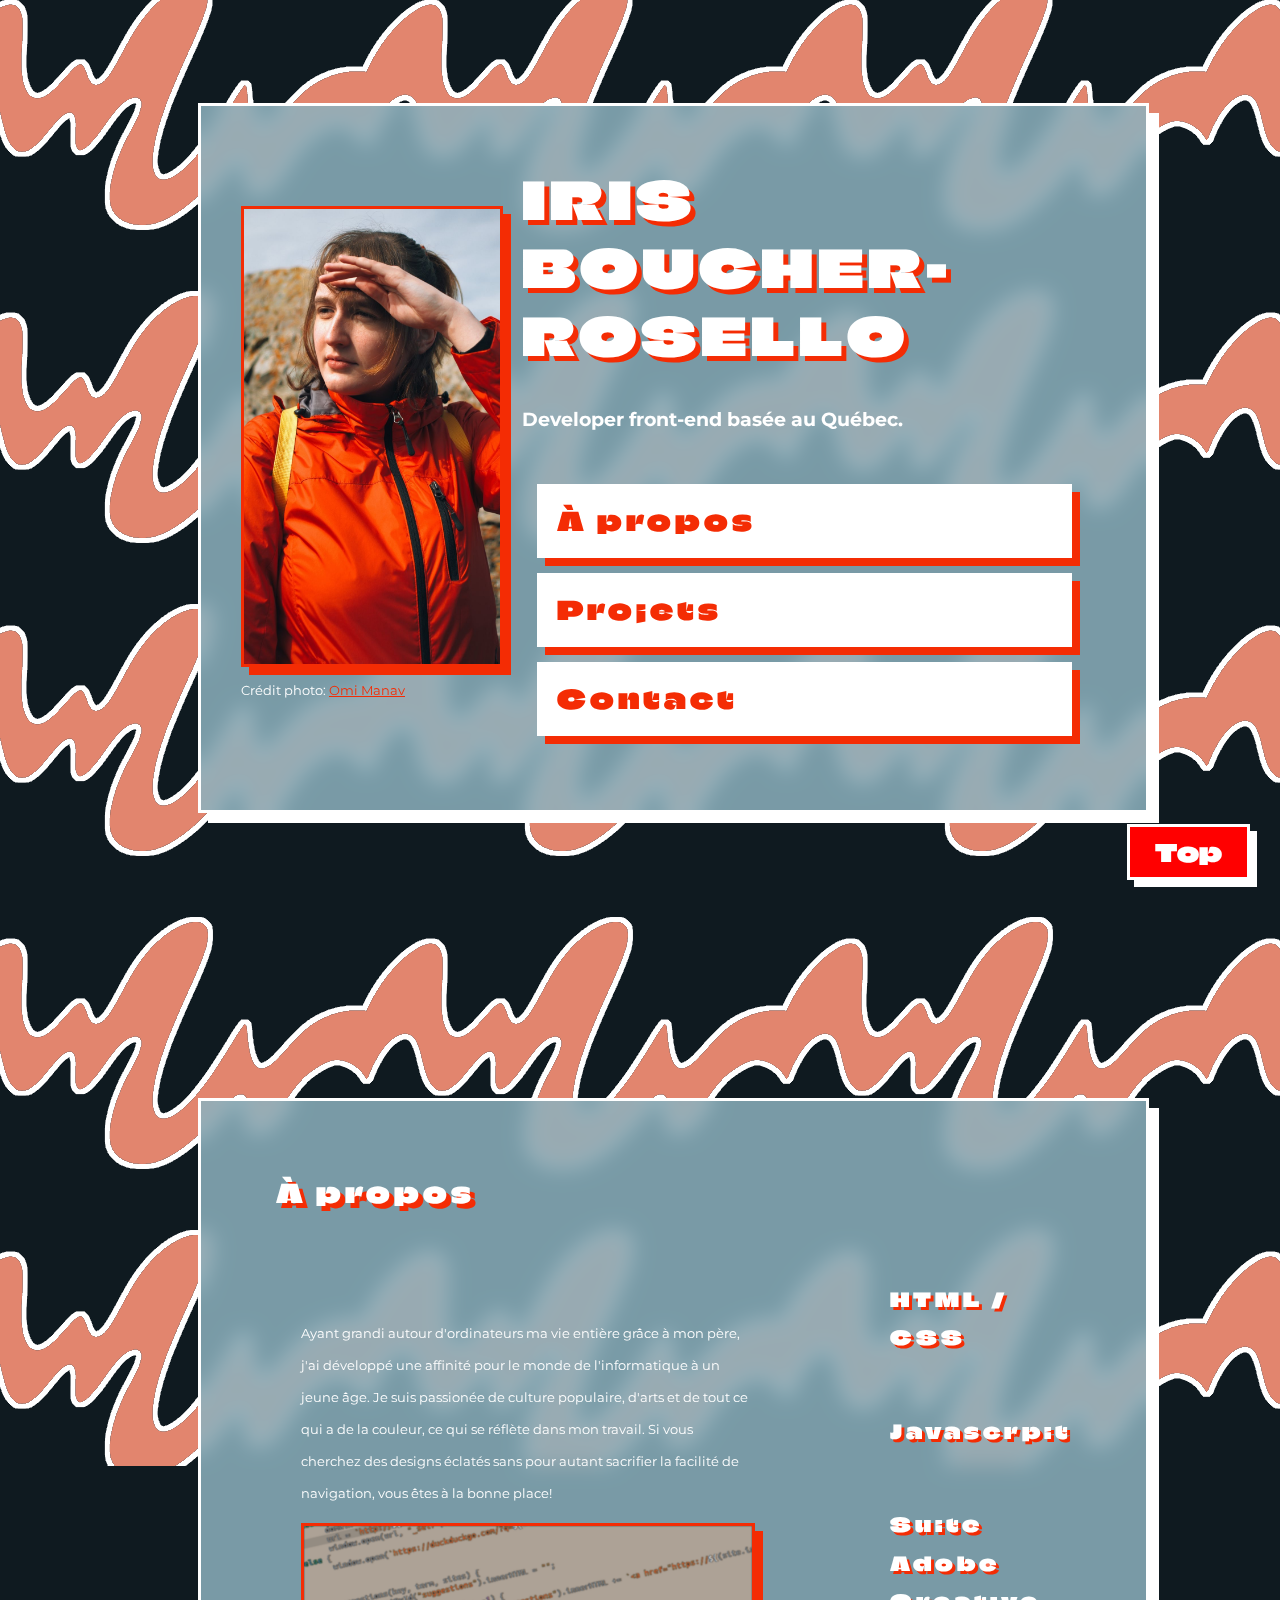
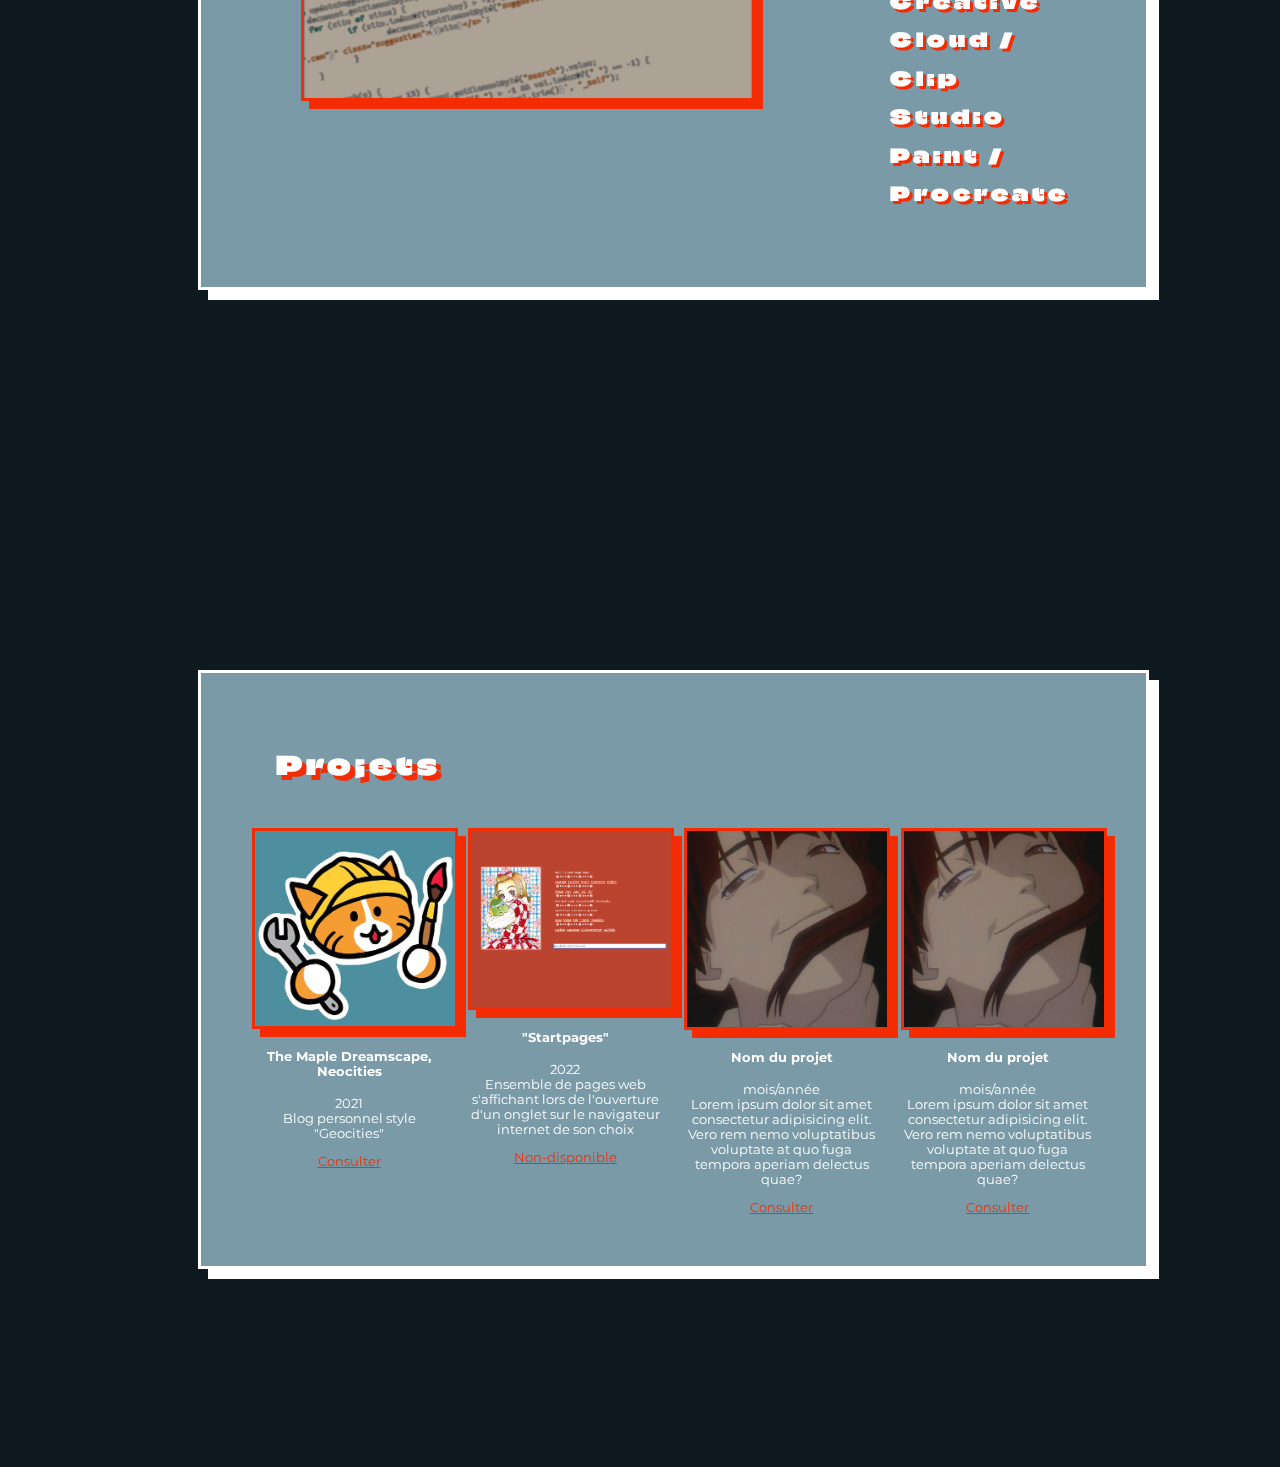
<file: index.html>
<!DOCTYPE html>
<html lang="en">
<head>
    <meta charset="UTF-8">
    <meta http-equiv="X-UA-Compatible" content="IE=edge">
    <meta name="viewport" content="width=device-width, initial-scale=1.0">
    <title>IRIS BOUCHER-ROSELLO</title>
    <link rel="preconnect" href="https://fonts.googleapis.com">
    <link rel="preconnect" href="https://fonts.gstatic.com" crossorigin>
    <link href="https://fonts.googleapis.com/css2?family=Roboto+Mono&display=swap" rel="stylesheet"> 
    <link rel="preconnect" href="https://fonts.gstatic.com" crossorigin>
    <link href="https://fonts.googleapis.com/css2?family=Righteous&display=swap" rel="stylesheet"> 
    <link rel="preconnect" href="https://fonts.gstatic.com" crossorigin>
    <link href="https://fonts.googleapis.com/css2?family=Alfa+Slab+One&display=swap" rel="stylesheet"> 
    <link rel="preconnect" href="https://fonts.gstatic.com" crossorigin>
    <link href="https://fonts.googleapis.com/css2?family=Climate+Crisis&family=Titan+One&display=swap" rel="stylesheet"> 
    <link rel="preconnect" href="https://fonts.gstatic.com" crossorigin>
    <link href="https://fonts.googleapis.com/css2?family=Montserrat:wght@800&display=swap" rel="stylesheet"> 
	<link rel="stylesheet" href="style/style.css">
</head>
<body>
    <header>
        <span id="portrait"><img src="photos/portrait2.png" alt="portrait"/><p>Crédit photo: <a href="https://omimanav.com/" target="_blank">Omi Manav</a></p></span>
        <h1>IRIS BOUCHER-ROSELLO</h1>
        <h2>Developer front-end basée au Québec.</h2>
        <nav>
            <a href="#about"><h3>À propos</h3></a>
            <a href="#projects"><h3>Projets</h3></a>
            <a href="contact.html"><h3>Contact</h3></a>
        </nav>
    </header>

    <article id="about">
        <h2>À propos</h2>
        <section id="bio">
            <p>Ayant grandi autour d'ordinateurs ma vie entière grâce à mon père, j'ai développé une affinité pour le monde de l'informatique à un jeune âge. Je suis passionée de culture populaire, d'arts et de tout ce qui a de la couleur, ce qui se réflète dans mon travail. Si vous cherchez des designs éclatés sans pour autant sacrifier la facilité de navigation, vous êtes à la bonne place!</p>
            <img src="photos/deco.png"/>
        </section>

        <section id="skills">
            <ul>
                <li><h3>HTML / CSS</h3></li>
                <li><h3>Javascrpit</h3></li>
                <li><h3>Suite Adobe Creative Cloud / Clip Studio Paint / Procreate</h3></li>
        </section>
    </article>

    <article id="projects">
        <h2>Projets</h2>
        <section class="project">
            <img src="photos/neocities.jpg" alt="neocities" width="200px"/>
            <h4>The Maple Dreamscape, Neocities</h4>
            <p>2021<br>
            Blog personnel style "Geocities"</p>
            <a href="https://maplebebe.neocities.org/" target="_blank">Consulter</a>
        </section>

        <section class="project">
            <img src="photos/startpage.PNG" alt="starpages" width="200px"/>
            <h4>"Startpages"</h4>
            <p>2022<br>
            Ensemble de pages web s'affichant lors de l'ouverture d'un onglet sur le navigateur internet de son choix</p>
            <a href="" target="_blank">Non-disponible</a>
        </section>
        <section class="project">
            <img src="photos/placeholder.jpg" alt="placeholder" width="200px"/>
            <h4>Nom du projet</h4>
            <p>mois/année<br>
            Lorem ipsum dolor sit amet consectetur adipisicing elit. Vero rem nemo voluptatibus voluptate at quo fuga tempora aperiam delectus quae?</p>
            <a href="" target="_blank">Consulter</a>
        </section>
        <section class="project">
            <img src="photos/placeholder.jpg" alt="placeholder" width="200px"/>
            <h4>Nom du projet</h4>
            <p>mois/année<br>
            Lorem ipsum dolor sit amet consectetur adipisicing elit. Vero rem nemo voluptatibus voluptate at quo fuga tempora aperiam delectus quae?</p>
            <a href="" target="_blank">Consulter</a>
        </section>
    </article>
    <button onclick="topFunction()" id="button" title="Go to top">Top</button> 

    <script src="script.js"></script>
</body>
</html>
</file>
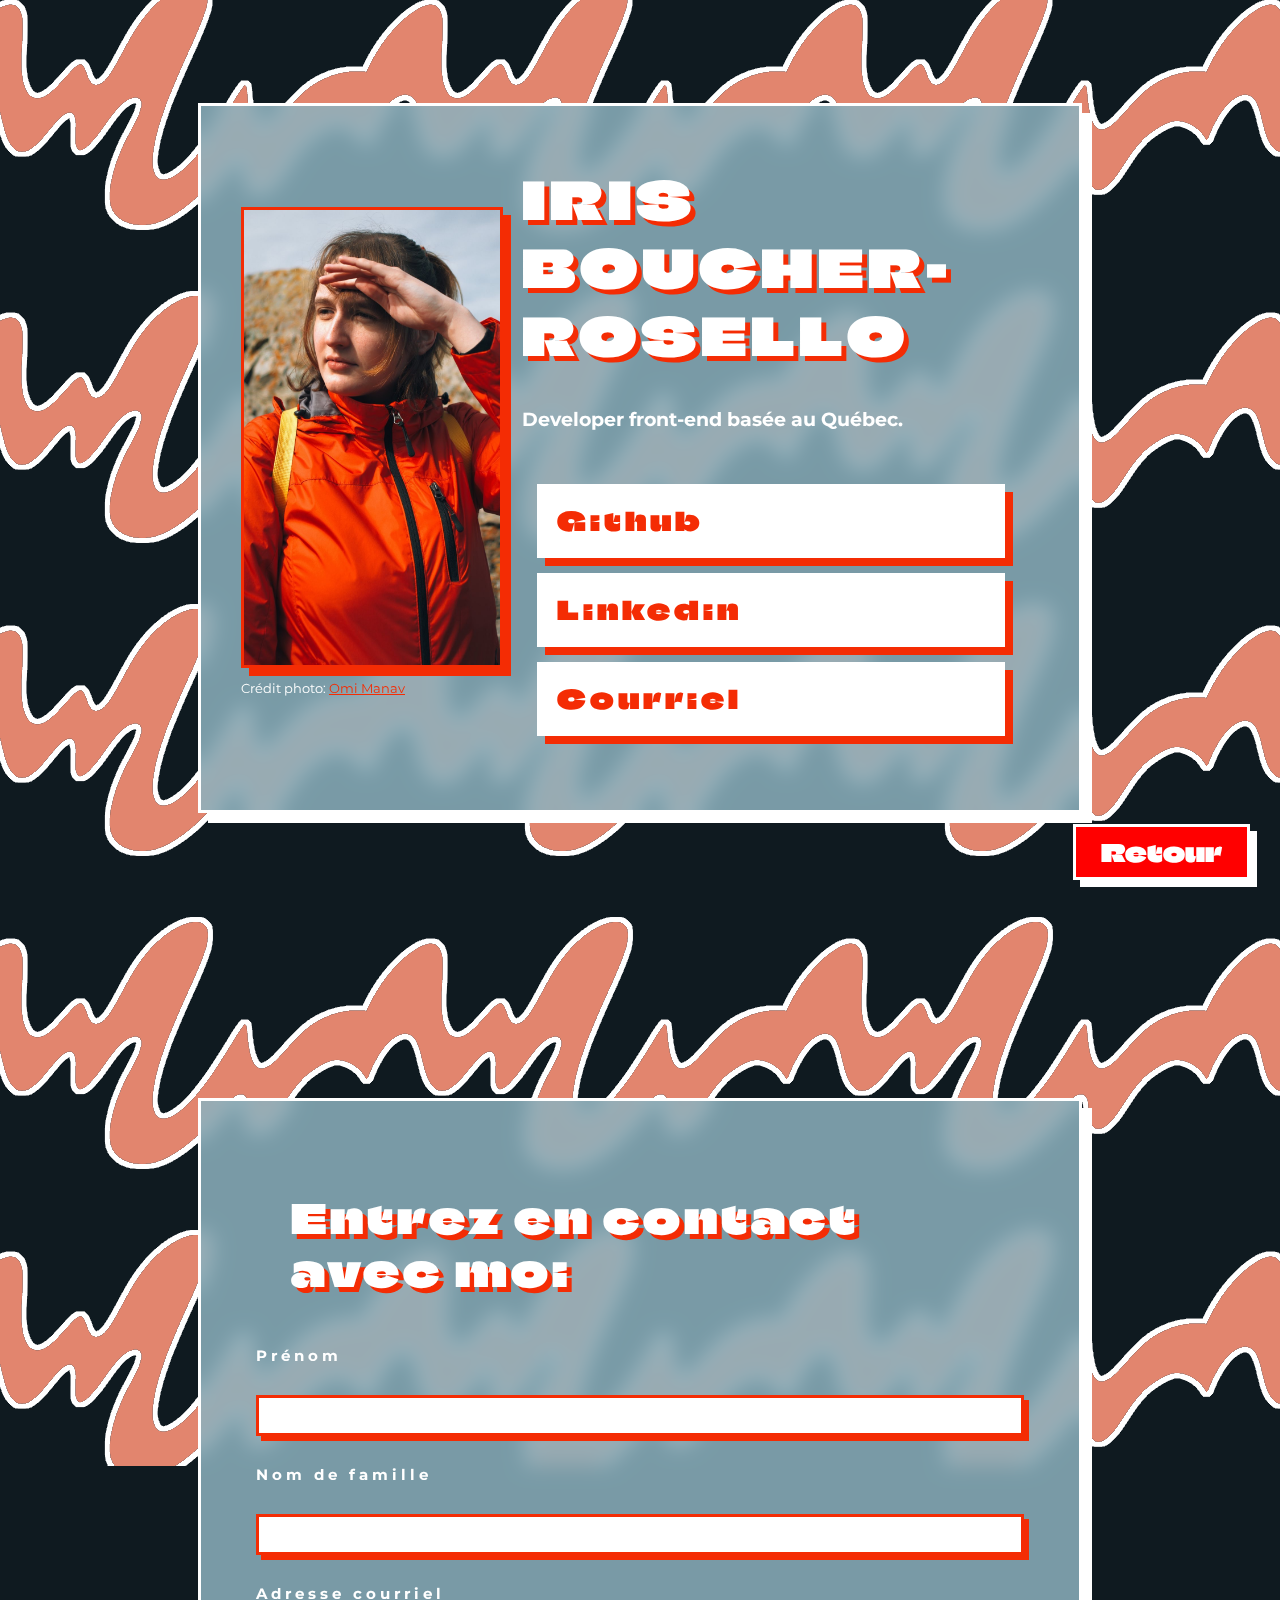
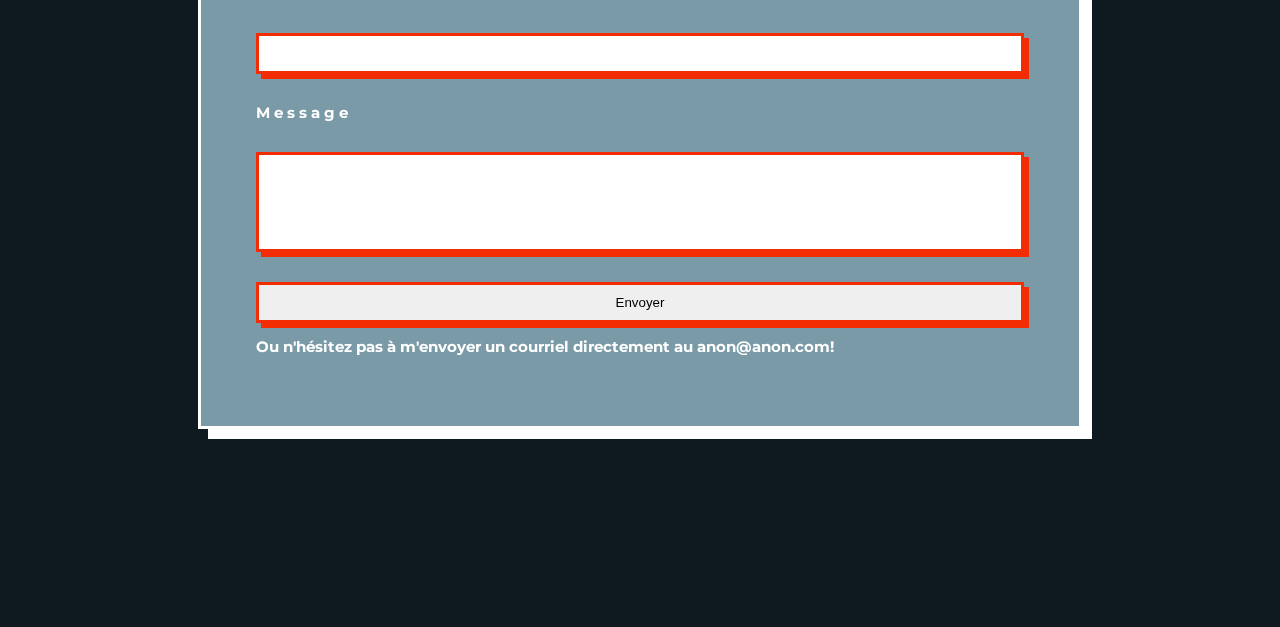
<file: contact.html>
<head>
    <meta charset="UTF-8">
    <meta http-equiv="X-UA-Compatible" content="IE=edge">
    <meta name="viewport" content="width=device-width, initial-scale=1.0">
    <title>IRIS BOUCHER-ROSELLO</title>
    <link rel="preconnect" href="https://fonts.googleapis.com">
    <link rel="preconnect" href="https://fonts.gstatic.com" crossorigin>
    <link href="https://fonts.googleapis.com/css2?family=Roboto+Mono&display=swap" rel="stylesheet"> 
    <link rel="preconnect" href="https://fonts.gstatic.com" crossorigin>
    <link href="https://fonts.googleapis.com/css2?family=Righteous&display=swap" rel="stylesheet"> 
    <link rel="preconnect" href="https://fonts.gstatic.com" crossorigin>
    <link href="https://fonts.googleapis.com/css2?family=Alfa+Slab+One&display=swap" rel="stylesheet"> 
    <link rel="preconnect" href="https://fonts.gstatic.com" crossorigin>
    <link href="https://fonts.googleapis.com/css2?family=Climate+Crisis&family=Titan+One&display=swap" rel="stylesheet"> 
    <link rel="preconnect" href="https://fonts.gstatic.com" crossorigin>
    <link href="https://fonts.googleapis.com/css2?family=Montserrat:wght@800&display=swap" rel="stylesheet"> 
	<link rel="stylesheet" href="style/style.css">
</head>
<body>
    <header>
        <span id="portrait"><img src="photos/portrait2.png" alt="portrait"/><p>Crédit photo: <a href="https://omimanav.com/" target="_blank">Omi Manav</a></p></span>
        <h1>IRIS BOUCHER-ROSELLO</h1>
        <h2>Developer front-end basée au Québec.</h2>
        <nav>
            <a href="https://github.com/arinano/" target="_blank"><h3>Github</h3></a>
            <a href="https://ca.linkedin.com/" target="_blank"><h3>Linkedin</h3></a>
            <a href="#form"><h3>Courriel</h3></a>
        </nav>
    </header>

    <fieldset id="form">
        <h2>Entrez en contact avec moi</h2>
        <form>
            <label for="firstname"><h3>Prénom</h3></label><br>
            <input type="text" name="firstname"><br>
            <label for="lastname"><h3>Nom de famille</h3></label><br>
            <input type="text" name="lastname"><br>
            <label for="email"><h3>Adresse courriel</h3></label><br>
            <input type="text" name="email"><br>
            <label for="message"><h3>Message</h3></label><br>
            <input type="text" name="message"><br>
            <input type="submit" value="Envoyer">
        </form>
        <h3>Ou n'hésitez pas à m'envoyer un courriel directement au anon@anon.com!</h3>
    </fieldset>

    <button id="button"  onclick="document.location='index.html'">Retour</button> 

    <script src="script.js"></script>
</body>
</html>
</file>
<file: style/style.css>
html {
  scroll-behavior: smooth;
  font-family: "Montserrat", sans-serif;
}

body {
  background: #0f1a20;
  background-image: url(../photos/bg5.png);
  background-repeat: no-repeat;
  background-attachment: fixed;
  color: white;
  display: grid;
  grid-template-rows: 100vh auto auto auto auto;
  grid-template-columns: auto;
  font: "Montserrat";
  font-size: 1vw;
}

/*general*/
header,
#about,
#projects,
fieldset {
  background: #8bb1bdda;
  -webkit-backdrop-filter: blur(10px);
  backdrop-filter: blur(10px);
  justify-self: center;
  align-self: center;
  padding: 40px;
  border: solid 3px white;
  box-shadow: white 10px 10px;
  margin: 190px;
  scroll-margin-top: 100px;
  box-sizing: border-box;
}

article h2 {
  font-family: "Climate Crisis", cursive;
  margin: 15px;
  padding: 20px;
  font-size: 2vw;
  letter-spacing: 4px;
  text-shadow: #f42c04 5px 5px;
}

a {
  color: #f42c04;
}

img {
  border: solid 3px #f42c04;
  box-shadow: #f42c04 8px 8px;
}

/*header*/
header {
  grid-row: 1;
  display: grid;
  grid-template-columns: auto auto auto;
  grid-template-rows: auto auto auto;
}

header img {
  width: 20vw;
}

#portrait {
  grid-column: 2;
  grid-row: 1 / span 3;
  align-self: center;
}

header h1,
h2,
nav {
  padding: 10px;
  margin: 9px;
  grid-column: 3;
}

header h1 {
  grid-row: 1;
  color: white;
  text-shadow: #f42c04 5px 5px;
  font-size: 4vw;
}

nav h3 {
  font-family: "Climate Crisis", cursive;
  background: white;
  margin: 15px;
  padding: 20px;
  font-size: 2vw;
  letter-spacing: 4px;
  box-shadow: #f42c04 8px 8px;
  transition: 0.5s;
}

nav h3:hover {
  color: white;
  background: #ada296;
  letter-spacing: 12px;
}

h1 {
  font-family: "Climate Crisis", cursive;
  font-size: 50px;
  letter-spacing: 5px;
}

nav a {
  display: block;
  width: 100%;
  color: #f42c04;
  transition: color 0.5s;
  text-decoration: none;
}

a:hover {
  color: white;
}

/*about*/
#about {
  grid-row: 2;
  display: grid;
  grid-template-columns: auto auto auto;
  grid-template-rows: auto auto auto;
}

#about h2 {
  grid-column: 1;
  grid-row: 1;
}

#about h3 {
  font-family: "Climate Crisis", cursive;
  margin: 15px;
  padding: 20px;
  font-size: 1.5vw;
  letter-spacing: 4px;
  transition: 0.5s;
  text-shadow: #f42c04 3px 3px;
}

#bio {
  grid-column: 1;
  grid-row: 2;
  line-height: 2.5;
  padding: 60px;
}

#bio img {
  width: 35vw;
}

#skills {
  grid-row: 2;
  line-height: 2;
}

ul {
  list-style: none;
}

/*projects*/
#projects {
  grid-row: 3;
  display: grid;
  grid-template-columns: auto auto auto auto;
  grid-template-rows: auto auto auto;
}

.project {
  grid-column: span 1;
  grid-row: 2;
  padding: 5%;
  text-align: center;
}

#projects h2 {
  grid-column: span 4;
}

#button {
  display: flex;
  position: fixed;
  bottom: 20px;
  right: 30px;
  z-index: 99;
  border: none;
  outline: none;
  background-color: red;
  color: white;
  cursor: pointer;
  padding-left: 25px;
  padding-right: 25px;
  padding-top: 9px;
  padding-bottom: 9px;
  font-size: 24px;
  font-family: "Climate Crisis", cursive;
  border: solid 3px white;
  box-shadow: white 7px 7px;
  transition: 0.5s;
}

#button:hover {
  background-color: #ada296;
  letter-spacing: 4px;
}

/*contact*/
fieldset {
  padding: 55px;
}

fieldset h2 {
  font-family: "Climate Crisis", cursive;
  margin: 15px;
  padding: 20px;
  font-size: 40px;
  letter-spacing: 4px;
  text-shadow: #f42c04 5px 5px;
}

form h3 {
  letter-spacing: 4px;
}

form {
  display: flex;
  flex-direction: column;
  flex-wrap: wrap;
}

form input {
  padding: 10px;
  border: solid #f42c04;
  box-shadow: #f42c04 5px 5px;
}
form input[name="message"] {
  height: 100px;
  margin-bottom: 15px;
}
</file>
